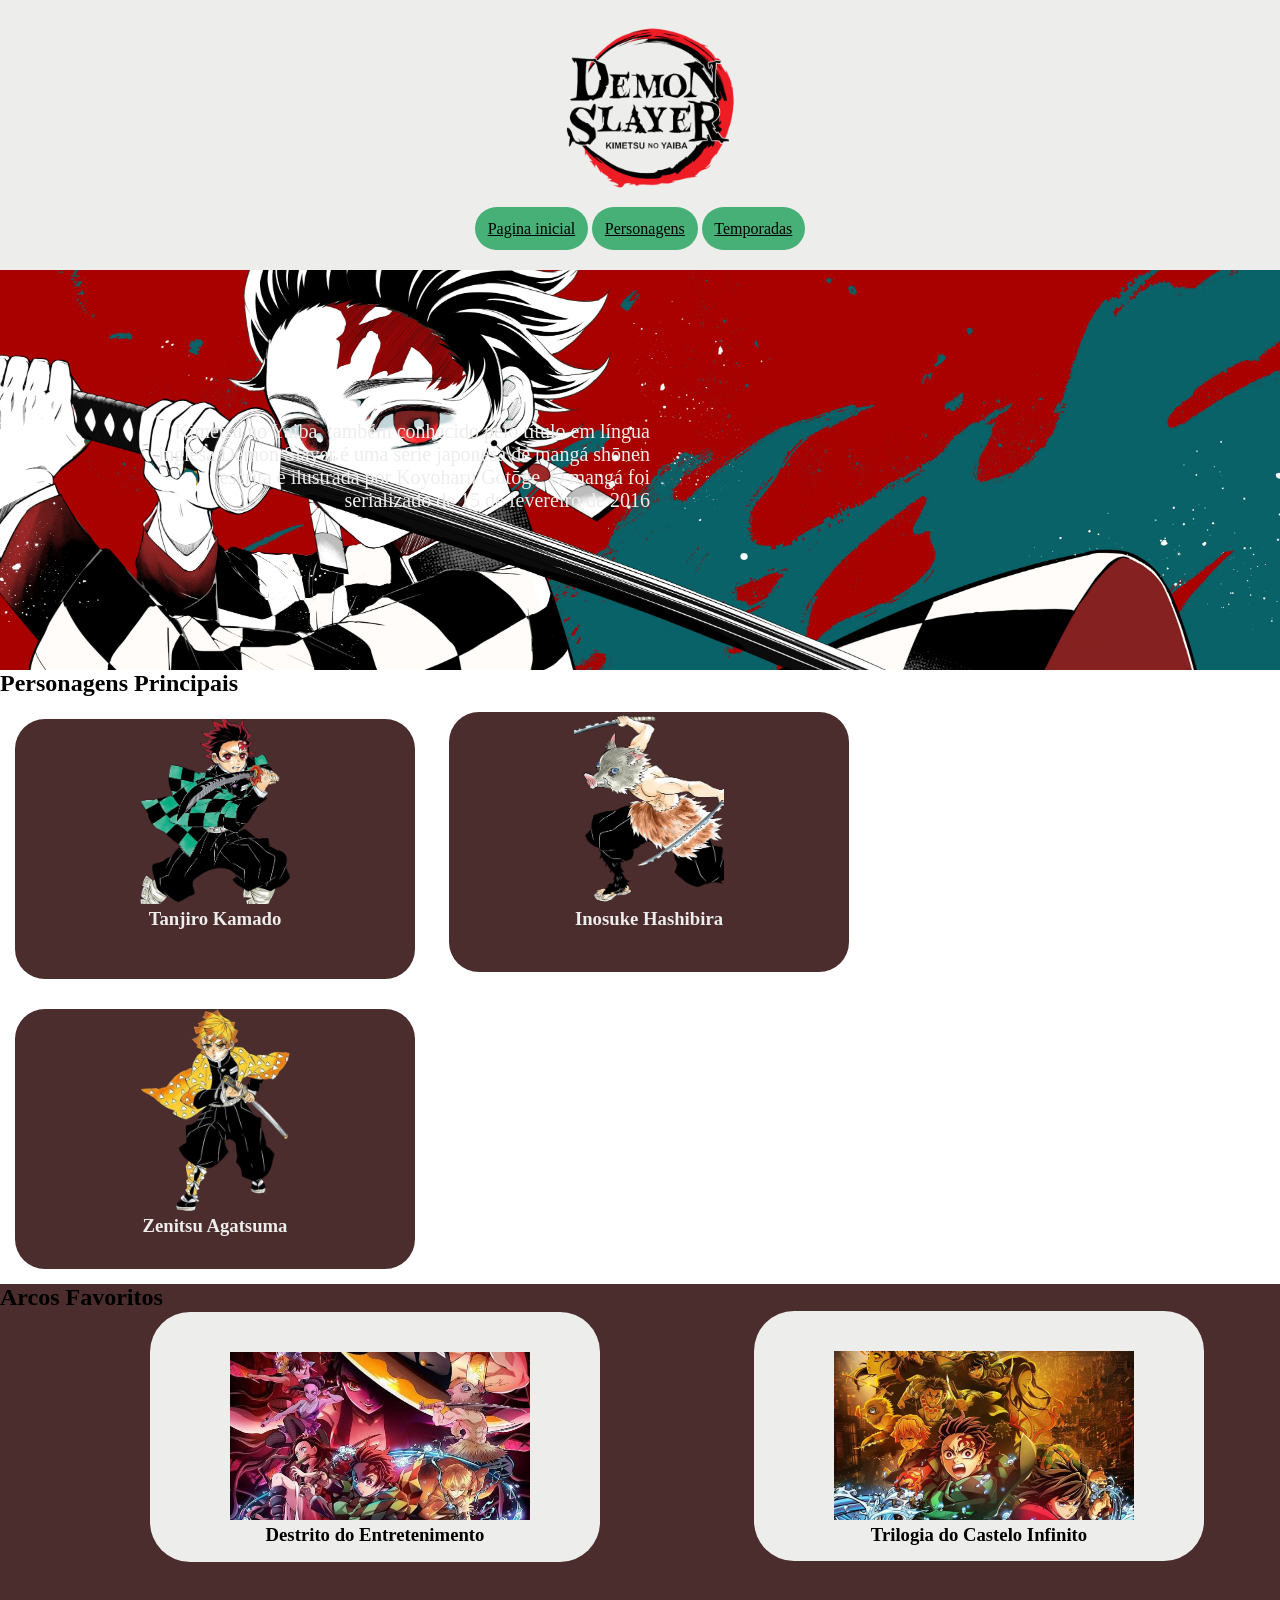
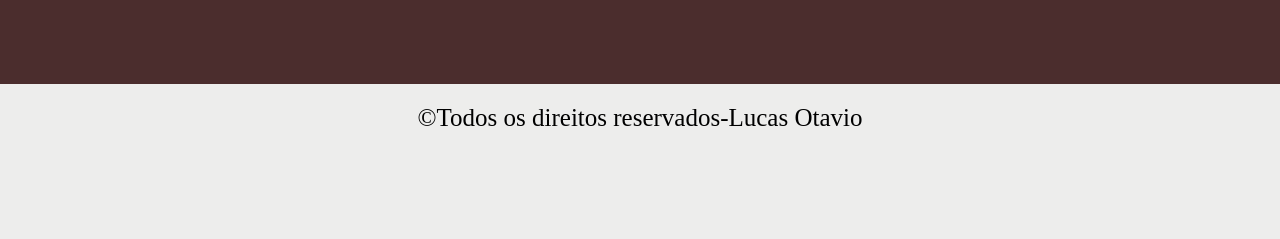
<file: index.html>
<!DOCTYPE html>
<html lang="pt-br">
<head>
    <meta charset="UTF-8">
    <meta name="viewport" content="width=device-width, initial-scale=1.0">
    <link rel="stylesheet" href="./style.css"> <!--A tag <link> serve para linkar uma pagina à outra e o "rel" serve para indicar a relaçõa entre  elas -->
    <title>Demon Slayer</title>
</head>
<body>
    
    <header>
       <img id="principal" src="./imagem/Demon-Slayer-Logo.png" alt="Logo de Demon Slayer">
      <nav>
          <a href="./index.html">Pagina inicial</a> <!-- <a> serve para criar uma âncora, e o "href" serve para indicar o endereço dessa âncora-->
          <a href="./personagens.html">Personagens</a>
          <a href="./temporadas.html">Temporadas</a>




      </nav>
    </header>

<main>

    
     
  <section id="banner">
     <p id="paragrafo">Kimetsu no Yaiba, também conhecido pelo título em língua inglesa Demon Slayer é uma série japonesa de mangá shōnen escrita e ilustrada por Koyoharu Gotōge. O mangá foi serializado de 15 de fevereiro de 2016</p>

  </section>
     <section id="personagens">
        <h2>Personagens Principais</h2>
        <article class="card">
           <img src="./imagem/tanjiro.png" alt="Tanjiro Kamado">
           <h3>Tanjiro Kamado</h3>

        </article>
    <article class="card">
        <img src="./imagem/InosukeHashibira29.webp" alt="Inosuke Hashibira">
        <h3>Inosuke Hashibira</h3>
 
     </article>
         <article class="card">
        <img src="./imagem/Zenitsuuuuu.webp" alt="Zenitsu Agatsuma">
        <h3>Zenitsu Agatsuma</h3>
 
         </article>
  </section>

  <section id="arcos">
    <h2>Arcos Favoritos</h2>
      <article class="card-arcos">
        <img src="./imagem/ENTRETENIMENTO.jfif" alt="" id="show">
        <h3>Destrito do Entretenimento</h3 >
      </article>

      <article class="card-arcos">
        <img src="./imagem/CASTELO.jpeg" alt="" id="show">
        <h3>Trilogia do Castelo Infinito</h3 >
      </article>


  </section>
  


</main>
<footer>
    <p>&copy;Todos os direitos reservados-Lucas Otavio</p>
</footer>
    
</body>
</html>
</file>
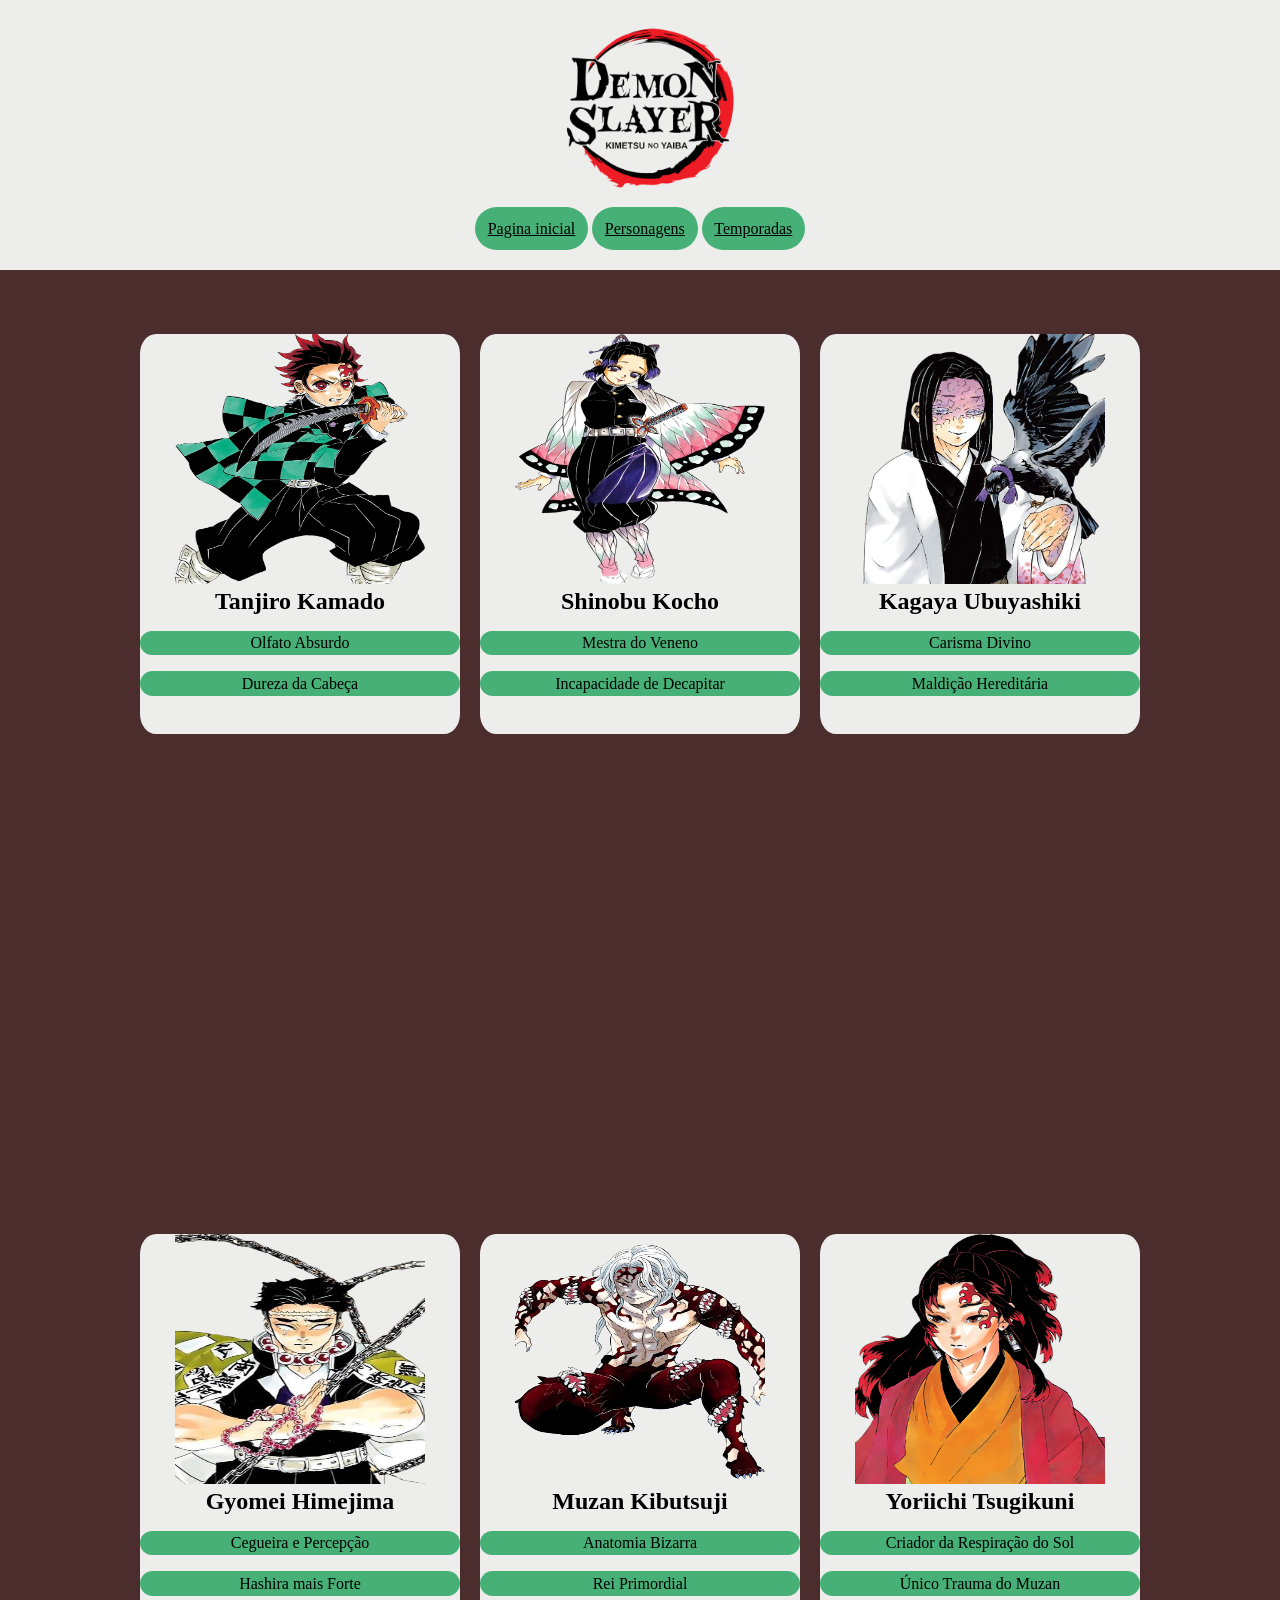
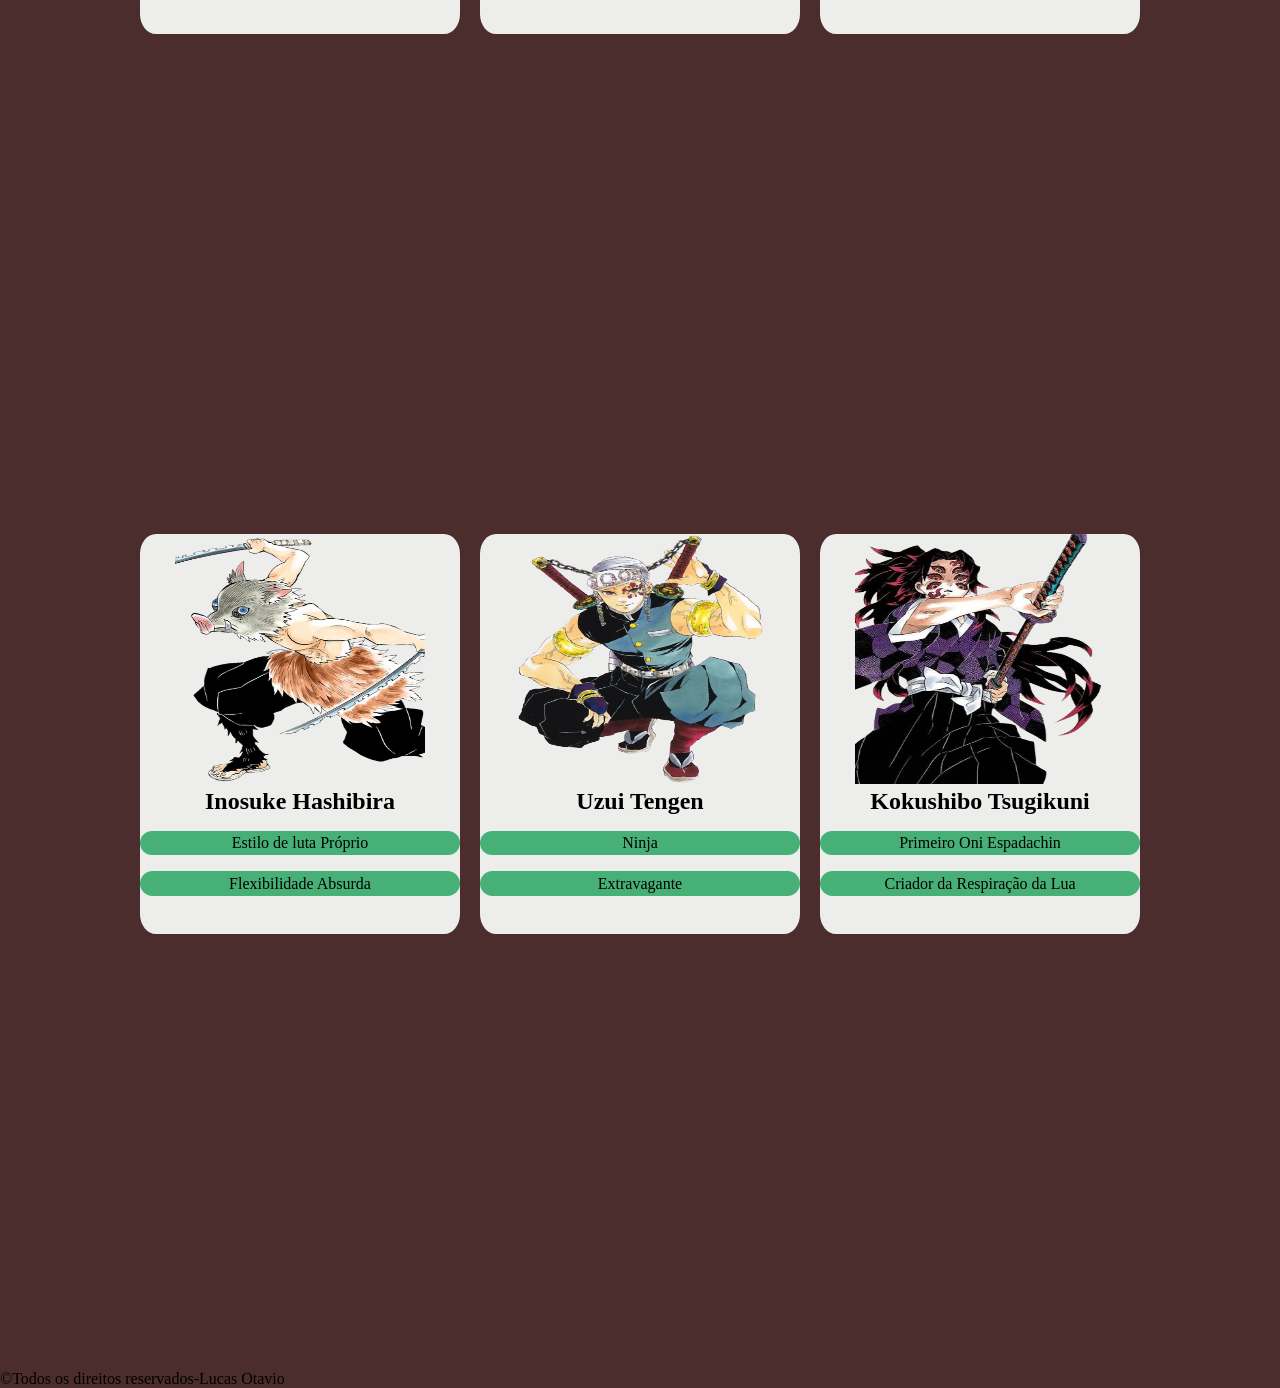
<file: personagens.html>
<!DOCTYPE html>
<html lang="pt-br">
<head>
    <meta charset="UTF-8">
    <meta name="viewport" content="width=device-width, initial-scale=1.0">
    <link rel="stylesheet" href="personagens.css">
    <title>Personagens</title>
</head>
<body>
    <header>
        <img id="principal" src="./imagem/Demon-Slayer-Logo.png" alt="Logo de Demon Slayer">
       <nav>
           <a href="./index.html">Pagina inicial</a> <!-- <a> serve para criar uma âncora, e o "href" serve para indicar o endereço dessa âncora-->
           <a href="./personagens.html">Personagens</a>
           <a href="./temporadas.html">Temporadas</a>
 
 
 
 
       </nav>
     </header>

     <main>
        <section class="container">
            <article class="card-personagens">
                <img src="./imagem/tanjiro.png" alt="Tanjiro" class="gelo">
                <h2>Tanjiro Kamado</h2>
                 <p class="gelado">
                    Olfato Absurdo
                 </p>
                 <p class="gelado">
                    Dureza da Cabeça
                 </p>
            </article>
            <article class="card-personagens">
                <img src="./imagem/Shinobu.webp" alt="Shinobu"class="gelo">
                <h2>Shinobu Kocho</h2>
                 <p class="gelado">
                    Mestra do Veneno
                 </p>
                 <p class="gelado">
                    Incapacidade de Decapitar
                 </p>
            </article>
            <article class="card-personagens">
                <img src="./imagem/Kagaya.webp" alt="Kagaya" class="gelo">
                <h2>Kagaya Ubuyashiki</h2>
                 <p class="gelado">
                    Carisma Divino
                 </p>
                 <p class="gelado">
                    Maldição Hereditária
                 </p>
            </article>
        </section>
        
        <section class="container">
            <article class="card-personagens">
                <img src="./imagem/Gyomei.png" alt="Gyomei" class="gelo">
                <h2>Gyomei Himejima</h2>
                 <p class="gelado">
                    Cegueira e Percepção
                 </p>
                 <p class="gelado">
                    Hashira mais Forte
                 </p>
            </article>

            <article class="card-personagens">
                <img src="./imagem/Muzan.png" alt="Muzan" class="gelo">
                <h2>Muzan Kibutsuji</h2>
                 <p class="gelado">
                    Anatomia Bizarra
                 </p>
                 <p class="gelado">
                    Rei Primordial
                 </p>
            </article>

            <article class="card-personagens">
                <img src="./imagem/Yoriichi.png" alt="Yoriichi" class="gelo">
                <h2>Yoriichi Tsugikuni</h2>
                 <p class="gelado">
                    Criador da Respiração do Sol
                 </p>
                 <p class="gelado">
                    Único Trauma do Muzan
                 </p>
            </article>
        </section>

        <section class="container">
            <article class="card-personagens">
                <img src="./imagem/InosukeHashibira29.webp" alt="Inosuke" class="gelo">
                <h2>Inosuke Hashibira</h2>
                 <p class="gelado">
                    Estilo de luta Próprio
                 </p>
                 <p class="gelado">
                    Flexibilidade Absurda
                 </p>
            </article>

            <article class="card-personagens">
                <img src="./imagem/Uzui.png" alt="Uzui" class="gelo">
                <h2>Uzui Tengen</h2>
                 <p class="gelado">
                    Ninja
                 </p>
                 <p class="gelado">
                    Extravagante
                 </p>
            </article>

            <article class="card-personagens">
                <img src="./imagem/Kokushibo.png" alt="Kokushibo" class="gelo">
                <h2>Kokushibo Tsugikuni</h2>
                 <p class="gelado">
                    Primeiro Oni Espadachin
                 </p>
                 <p class="gelado">
                    Criador da Respiração da Lua
                 </p>
                
            </article>
        </section>

     </main>
<footer>
     <p>&copy;Todos os direitos reservados-Lucas Otavio</p>
</footer>
    
</body>
</html>
</file>
<file: style.css>
*{ /* O "*" serve para selecionar todos os elementos da página  */
    margin: 0%; /* O margin serve para diminuir ou almentar o espaço externo entre as bordas */
    padding: 0%; /* O margin serve para diminuir ou almentar o espaço interno entre as bordas */


}





header{
    background-color: #ededec; /* serve para colorir o fundo de uma tag expecifica como o header */
    width: 100%; /* serve para alterar a largura de imagens ou textos  */
    height: 270px;
    text-align: center; 
}
#principal{
    width: 30%;
    text-align: center; /* O text-align serve para definir como o texto fica alinhado*/
}
#section{
    width: 30px;
    height: 30px; /* serve para alterar a altura de imagens ou textos  */
    text-align: right;
    margin-top: 50%;
}
a{
    margin-top: 5%;
    background-color: #46b077;
    color: black;
    padding: 1%;
    border-radius: 25px;
}
#bb{
    margin-top: 2%;
}
#bebelo{
    width: 100%;
    margin-top: 1%;
}

#banner{
    width: 100%;
    height: 400px;
    background-image: url(./imagem/Demon.jpg);
    background-position: right;
    background-size: cover;
}

#paragrafo{
    text-align: right;
    color: #ededec;
   padding: 150px;
   width: 500px;
   font-size: 20px;

}

img{
    width: 150px;
   
}
.card{
    width: 400px;
    height: 260px;
    background-color: #4b2d2d;
    margin: 15px;
    display: inline-block;
    color: #ededec;
    border-radius: 30px;
    text-align: center;
    
}
#arcos{
    width: 100%;
    height: 400px;
    background-color: #4b2d2d;
}
.card-arcos{
    display: inline-block;
    width: 450px;
    height: 250px;
    background-color: #ededec;
    border-radius: 40px;
    margin-left: 150px;
}
footer{
    padding-top: 20px;
    height: 135px;
    background-color: #ededec;
    color: black;
    text-align: center;
    font-size: 25px;
}
#show{
    text-align: center;
    width: 300px;
    height: ;
    margin-left: 80px;
    padding-top: 40px;
}
#dbz{
    margin-left: 80px;
    padding-top: 40px;
}

h3{
    text-align: center;
}
h2{
    color: ;
}
</file>
<file: personagens.css>
*{ /* O "*" serve para selecionar todos os elementos da página  */
    margin: 0%; /* O margin serve para diminuir ou almentar o espaço externo entre as bordas */
    padding: 0%; /* O margin serve para diminuir ou almentar o espaço interno entre as bordas */


}





header{
    background-color: #ededec; /* serve para colorir o fundo de uma tag expecifica como o header */
    width: 100%; /* serve para alterar a largura de imagens ou textos  */
    height: 270px;
    text-align: center; 
}
#principal{
    width: 30%;
    text-align: center; /* O text-align serve para definir como o texto fica alinhado*/
}
a{
    margin-top: 5%;
    background-color: #46b077;
    color: black;
    padding: 1%;
    border-radius: 25px;
}
body{
    background-color: #4b2d2d;
}

.card-personagens{
    justify-content: center;
    background-color: #ededec;
    width: 25%;
    height: 400px;
    flex-direction: row;
    margin-top: 5%;
    justify-content: space-evenly;
    align-items: center;
    border-radius: 5%;
}

.gelo{
    width: 250px;
    height: 250px;
}

.container{
    text-align: center;
    display: flex;
    justify-content: center;
    width: 100%;
    height: 100vh;
    gap: 20px;
    
}
.gelado{
    margin-top: 5%;
    background-color: #46b077;
    padding: 1%;
    border-radius: 25px;
}
h2{

}
</file>
